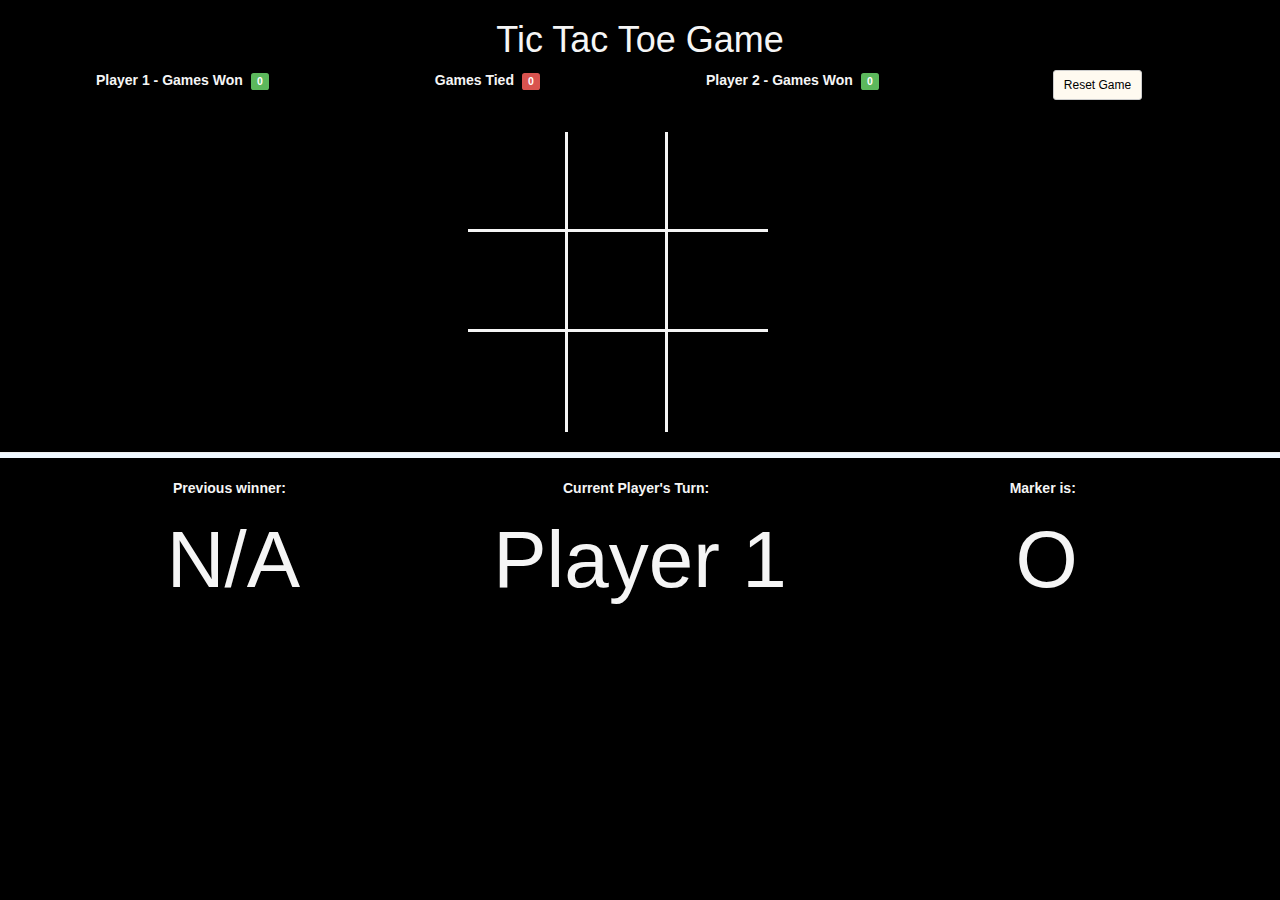
<file: Tic-Tac-Toe/index.html>
<!DOCTYPE html>
<html lang="en">
<head>
    <meta charset="UTF-8">
    <title>Tic-Tac-Toe Game</title>
</head>
<script src="https://code.jquery.com/jquery-3.2.1.slim.min.js"
        integrity="sha256-k2WSCIexGzOj3Euiig+TlR8gA0EmPjuc79OEeY5L45g="
        crossorigin="anonymous"></script>
<link href="https://maxcdn.bootstrapcdn.com/bootstrap/3.3.7/css/bootstrap.min.css" rel="stylesheet"
      integrity="sha384-BVYiiSIFeK1dGmJRAkycuHAHRg32OmUcww7on3RYdg4Va+PmSTsz/K68vbdEjh4u" crossorigin="anonymous">
<script src="https://maxcdn.bootstrapcdn.com/bootstrap/3.3.7/js/bootstrap.min.js"
        integrity="sha384-Tc5IQib027qvyjSMfHjOMaLkfuWVxZxUPnCJA7l2mCWNIpG9mGCD8wGNIcPD7Txa"
        crossorigin="anonymous"></script>
<link href="custom.css" rel="stylesheet"/>
<script src="basic_functionality_js/game_support.js"></script>
<body>

<div class="container-fluid">
    <h1 class="custom_decor">Tic Tac Toe Game</h1>
    <div class="col-sm-12 col-md-12 col-lg-12 custom_decor">
        <div class="col-md-3 col-sm-3 col-lg-3">
            <label for="player_1">Player 1 - Games Won</label>&nbsp;
            <div class="label label-success" id="player_1">0</div>
        </div>
        <div class="col-md-3 col-sm-3 col-lg-3">
            <label>Games Tied</label>&nbsp;
            <div id="ties" class="label label-danger">0</div>
        </div>
        <div class="col-md-3 col-sm-3 col-lg-3">
            <label>Player 2 - Games Won</label>&nbsp;
            <div id="player_2" class="label label-success">0</div>
        </div>
        <div class="col-md-3 col-sm-3 col-lg-3">
            <button class="reset_button btn btn-default btn-sm" id="reset_button">Reset Game</button>
        </div>
    </div>
    <div class="container-fluid-center">
        <div class="col-sm-12 col-md-12 col-lg-12 x_o_position">
            <div class="boxes_1_left col-md-4" id="0_0">
                <input type="hidden" id="0_1_h" value=""/>
            </div>
            <div class="boxes_1_middle col-md-4" id="0_1">

            </div>
            <div class="boxes_1_right col-md-4" id="0_2">

            </div>
        </div>
        <div class="col-sm-12 col-md-12 col-lg-12 x_o_position">
            <div class="boxes_2_left col-md-4" id="1_0">

            </div>
            <div class="boxes_2_middle col-md-4" id="1_1">

            </div>
            <div class="boxes_2_right col-md-4" id="1_2">

            </div>
        </div>
        <div class="col-sm-12 col-md-12 col-lg-12 x_o_position">
            <div class="boxes_3_left col-md-4" id="2_0">

            </div>
            <div class="boxes_3_middle col-md-4" id="2_1">

            </div>
            <div class="boxes_3_right col-md-4" id="2_2">

            </div>
        </div>
    </div>
</div>
<hr class="hr_decorator">
<div class="container-fluid">
    <div class="col-sm-12 col-md-12 col-lg-12 custom_decor">
        <div class="col-sm-4 col-md-4 col-lg-4">
            <label>Previous winner: &nbsp;</label>
            <p class="x_o_position" id="winner_name">N/A</p>
        </div>
        <div class="col-sm-4 col-md-4 col-lg-4">
            <label>Current Player's Turn: &nbsp;</label>
            <p class="x_o_position" id="player_turn">Player 1</p>
        </div>
        <div class="col-sm-4 col-md-4 col-lg-4">
            <label>Marker is: &nbsp;</label>
            <p class="x_o_position" id="marker">O</p>
        </div>
    </div>
</div>

</body>
</html>
</file>
<file: Tic-Tac-Toe/custom.css>
body{
    background-color: black;
    color: whitesmoke;
}

.custom_decor{
    text-align: center;
}

.reset_button{
    color: black;
    background-color: floralwhite;
}

.container-fluid-center{
    padding-left: 35%;
    padding-top: 5%;
}

.boxes_1_left, .boxes_1_middle, .boxes_2_left, .boxes_2_middle{
    height: 100px;
    width: 100px;
    border-right: solid;
    border-bottom: solid;
}

.boxes_1_left:hover, .boxes_1_middle:hover, .boxes_2_left:hover, .boxes_2_middle:hover{
    height: 100px;
    width: 100px;
    border-right: solid;
    border-bottom: solid;
    cursor: pointer;
}

.boxes_3_left, .boxes_3_middle{
    height: 100px;
    width: 100px;
    border-right: solid;
}

.boxes_3_left:hover, .boxes_3_middle:hover{
    height: 100px;
    width: 100px;
    border-right: solid;
    cursor: pointer;
}

.boxes_1_right, .boxes_2_right{
    height: 100px;
    width: 100px;
    border-bottom: solid;
}

.boxes_1_right:hover, .boxes_2_right:hover{
    height: 100px;
    width: 100px;
    border-bottom: solid;
    cursor: pointer;
}

.boxes_3_right{
    height: 100px;
    width: 100px;
}

.boxes_3_right:hover{
    height: 100px;
    width: 100px;
    cursor: pointer;
}

.x_o_position{
    text-align: center;
    font-size: 80px;
}

hr.hr_decorator{
    height: 5px;
    background-color: aliceblue;
}
</file>
